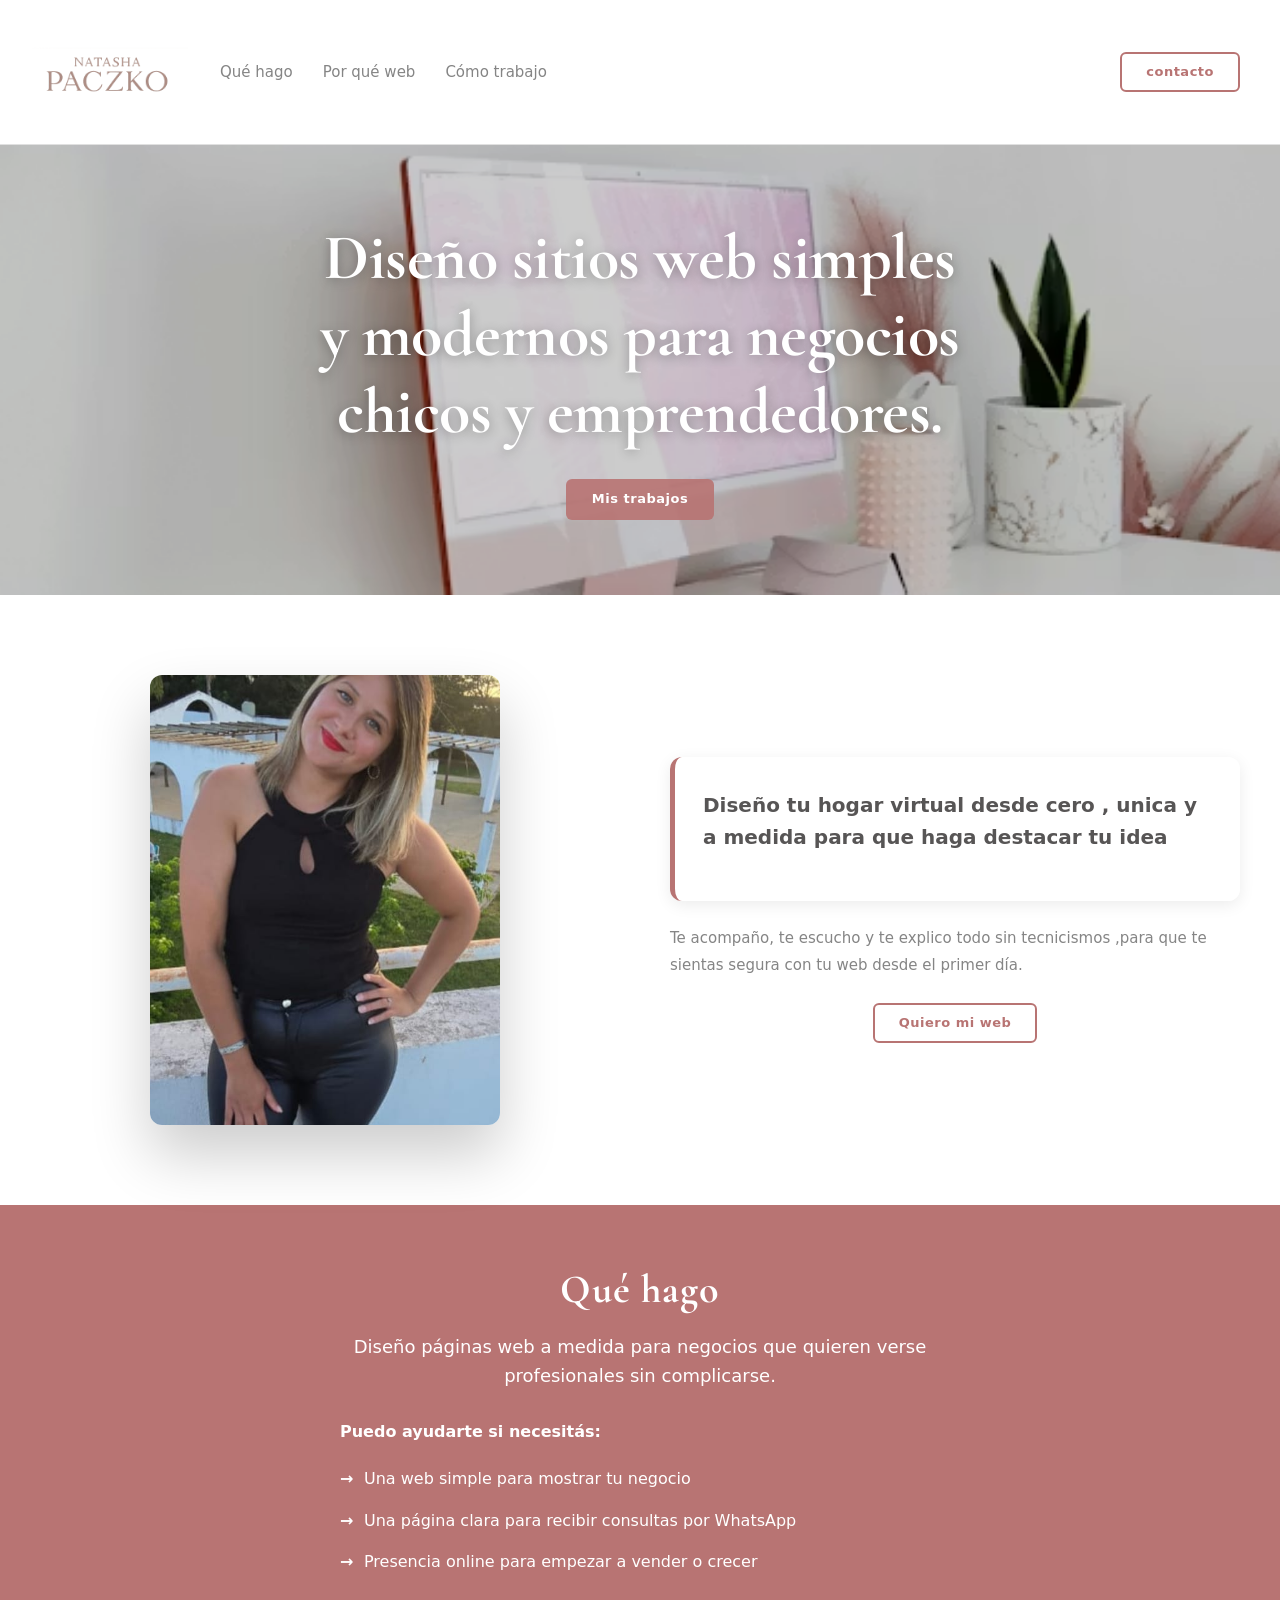
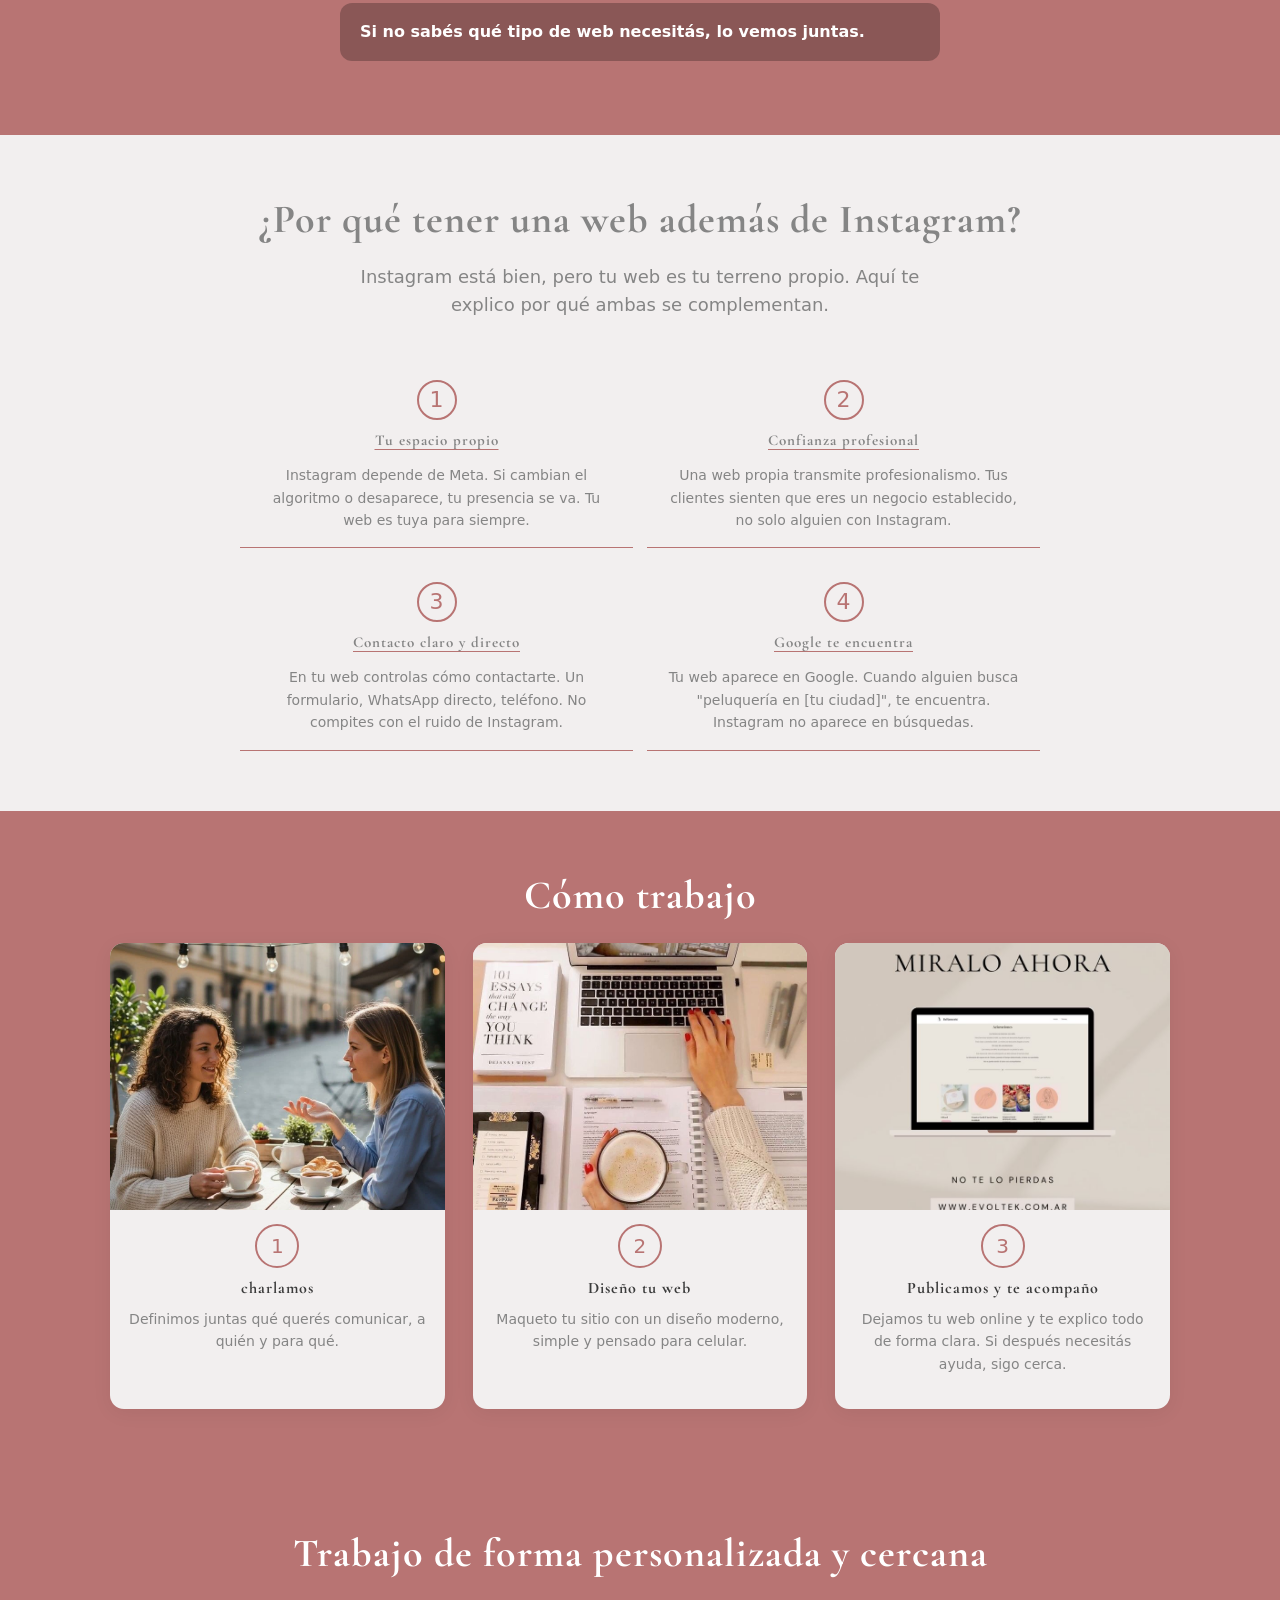
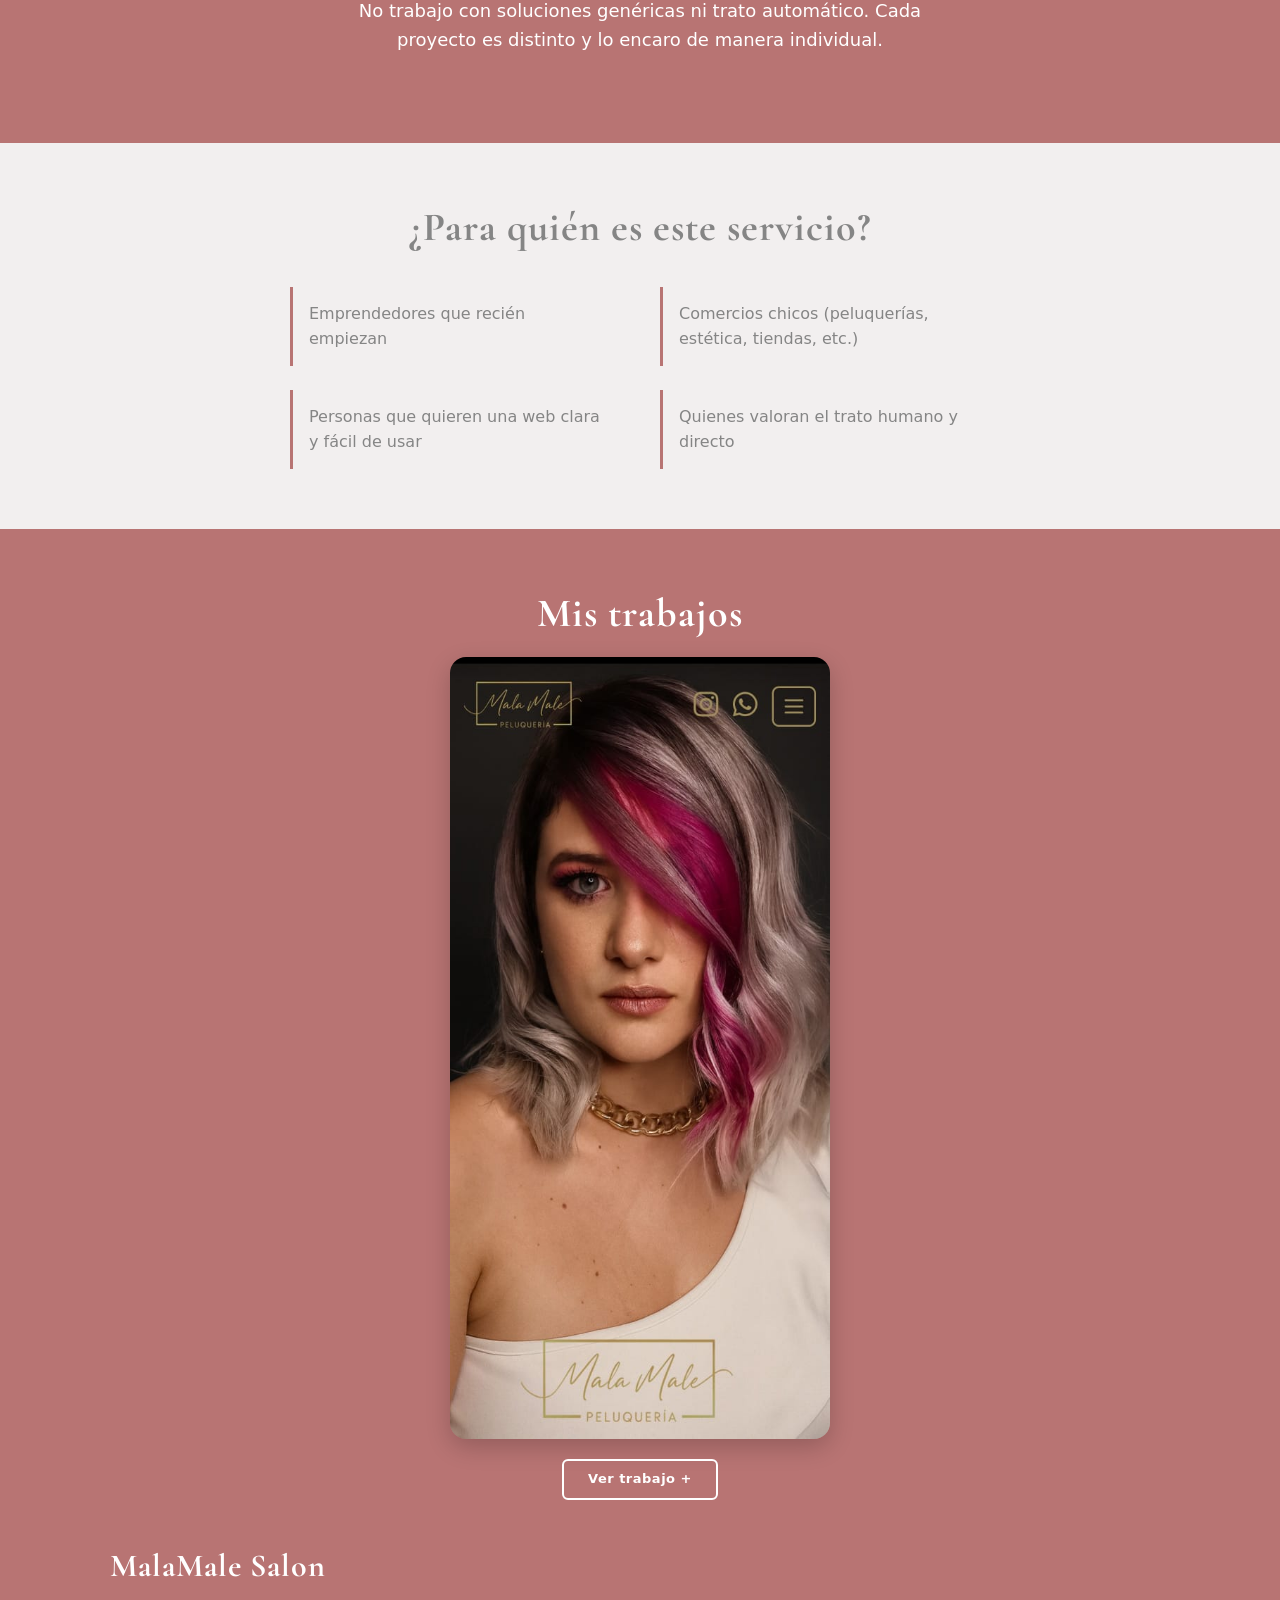
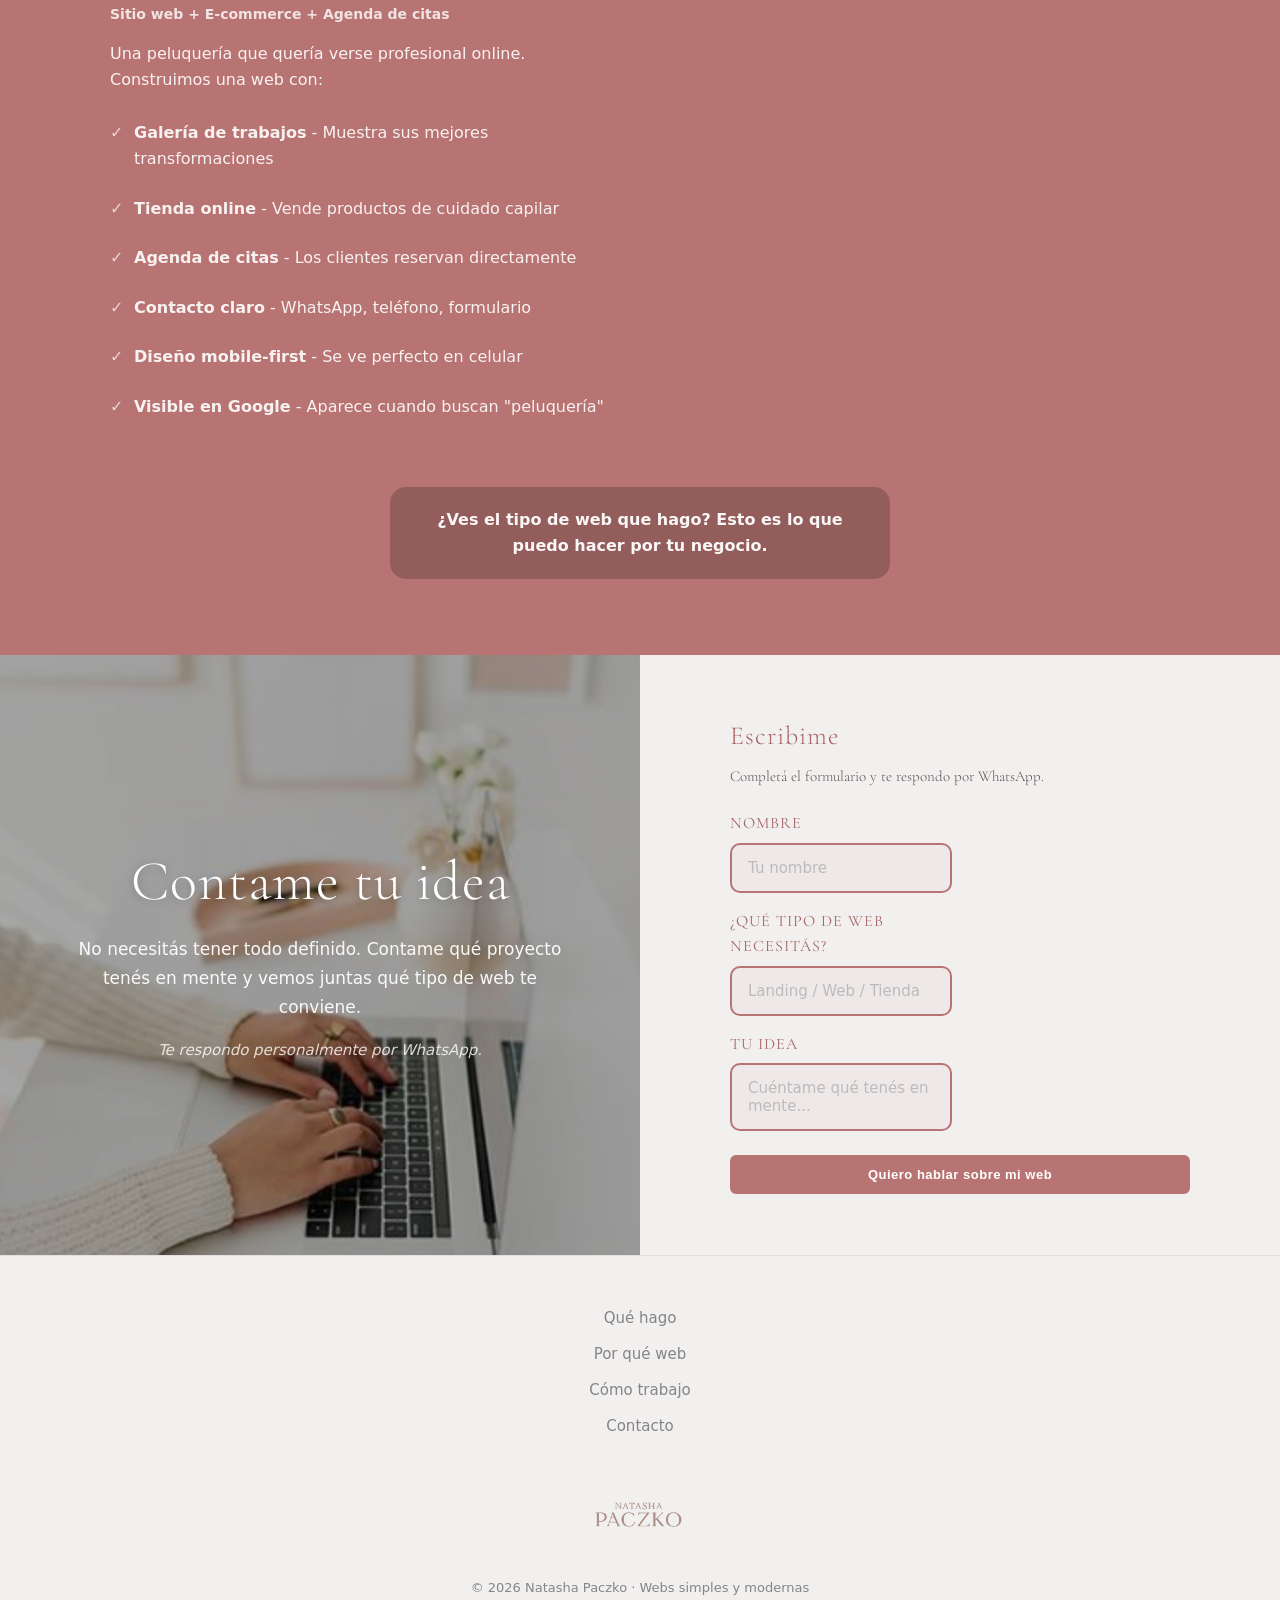
<file: index.html>
<!doctype html>
<html lang="es">
<head>
  <meta charset="utf-8" />
  <meta name="viewport" content="width=device-width,initial-scale=1" />
  <title>Diseño de Webs Simples y Modernas | Natasha Paczko</title>
  <link rel="preconnect" href="https://fonts.googleapis.com">
  <link rel="preconnect" href="https://fonts.gstatic.com" crossorigin>
  <link href="https://fonts.googleapis.com/css2?family=Cormorant+Garamond:ital,wght@0,300;0,400;0,700;1,300;1,400&display=swap" rel="stylesheet">
  <link rel="stylesheet" href="./css/style.css" />
</head>

<body>

<!-- HEADER -->
<header class="nav">
  <a class="brand" href="#">
    <img class="brandLogo" src="./img/logo-natasha.png" alt="Natasha Paczko">
  </a>

  <nav class="menuDesktop" aria-label="Navegación principal">
    <a href="#que-hago">Qué hago</a>
    <a href="#por-que-web">Por qué web</a>
    <a href="#como-trabajo">Cómo trabajo</a>
    
  </nav>

  <a class="btn cta desktopOnly" href="https://wa.me/5493786417162?text=Hola%2C%20quiero%20consultar%20por%20una%20web" target="_blank" rel="noopener">contacto</a>

  <button class="menuBtn" id="menuBtn" type="button" aria-label="Abrir menú" aria-expanded="false">☰</button>

  <nav class="menuMobile" id="menuMobile" aria-label="Menú móvil">
    <a href="#que-hago">Qué hago</a>
    <a href="#por-que-web">Por qué web</a>
    <a href="#como-trabajo">Cómo trabajo</a>
    <a href="#contacto">Contacto</a>
  </nav>
</header>

<main>

<!-- 1️⃣ HERO -->
<section class="hero" id="hero">
  <!-- BANNER PRINCIPAL CON IMAGEN DE FONDO -->
  <div class="heroBanner" style="background-image: url('./img/escritorio-rosa.avif');">
    <div class="heroBannerContent">
      <h1 class="heroBannerTitle">Diseño sitios web simples y modernos para negocios chicos y emprendedores.</h1>
      <a class="btn btnBanner" href="#mis-trabajos">Mis trabajos</a>
    </div>
  </div>

  <!-- CONTENIDO DEBAJO CON FOTO Y CONTENIDO -->
  <div class="heroContent">
    <div class="heroWrapper">
      <!-- COLUMNA IZQUIERDA: FOTO -->
      <div class="heroPhotoColumn">
        <img src="./img/foto-nati.jpg" alt="Natasha Paczko" class="heroPhoto">
      </div>
      
      <!-- COLUMNA DERECHA: CITA + BOTÓN -->
      <div class="heroQuoteColumn">
        <blockquote class="heroQuote">
          <p>Diseño tu hogar virtual desde cero , unica y a medida para que haga destacar tu idea </p>
          <footer class="quoteAuthor"></footer>
        </blockquote>
        <p class="heroDescription">
          Te acompaño, te escucho y te explico todo sin tecnicismos ,para que te sientas segura con tu web desde el primer día.
        </p>
        <div class="heroActions">
          <a class="btn" href="https://wa.me/5493786417162?text=Hola%2C%20quiero%20consultar%20por%20una%20web" target="_blank" rel="noopener">
             Quiero mi web
          </a>
        </div>
      </div>
    </div>
  </div>
</section>

<!-- 2️⃣ QUÉ HAGO -->
<section class="sectionRosa" id="que-hago">
  <div class="container">
    <h2>Qué hago</h2>
    
    <p class="sectionLead">Diseño páginas web a medida para negocios que quieren verse profesionales sin complicarse.</p>
    
    <div class="textBlock">
      <p><strong>Puedo ayudarte si necesitás:</strong></p>
      <ul class="bulletList">
        <li>Una web simple para mostrar tu negocio</li>
        <li>Una página clara para recibir consultas por WhatsApp</li>
        <li>Presencia online para empezar a vender o crecer</li>
      </ul>
      <p class="highlight"> Si no sabés qué tipo de web necesitás, lo vemos juntas.</p>
    </div>
  </div>
</section>

<!-- 3️⃣ POR QUÉ TENER UNA WEB ADEMÁS DE INSTAGRAM -->
<section class="sectionWhite" id="por-que-web">
  <div class="container">
    <h2>¿Por qué tener una web además de Instagram?</h2>
    
    <p class="sectionLead">Instagram está bien, pero tu web es tu terreno propio. Aquí te explico por qué ambas se complementan.</p>
    
    <div class="reasonsGrid">
      <div class="reasonCard">
        <span class="reasonNumber">1</span>
        <h3>Tu espacio propio</h3>
        <p>Instagram depende de Meta. Si cambian el algoritmo o desaparece, tu presencia se va. Tu web es tuya para siempre.</p>
      </div>
      
      <div class="reasonCard">
        <span class="reasonNumber">2</span>
        <h3>Confianza profesional</h3>
        <p>Una web propia transmite profesionalismo. Tus clientes sienten que eres un negocio establecido, no solo alguien con Instagram.</p>
      </div>
      
      <div class="reasonCard">
        <span class="reasonNumber">3</span>
        <h3>Contacto claro y directo</h3>
        <p>En tu web controlas cómo contactarte. Un formulario, WhatsApp directo, teléfono. No compites con el ruido de Instagram.</p>
      </div>
      
      <div class="reasonCard">
        <span class="reasonNumber">4</span>
        <h3>Google te encuentra</h3>
        <p>Tu web aparece en Google. Cuando alguien busca "peluquería en [tu ciudad]", te encuentra. Instagram no aparece en búsquedas.</p>
      </div>
    </div>

  </div>
</section>

<!-- 4️⃣ CÓMO TRABAJO -->
<section class="sectionRosa" id="como-trabajo">
  <div class="container">
    <h2>Cómo trabajo</h2>
    
    <div class="processGrid">
      <!-- CARD 1: BANNER -->
      <div class="processCard">
        <div class="processCardImg">
          <img src="./img/charlamos1.jpg" alt="Diseño tu web">
        </div>
        <span class="processNumber">1</span>
        <h3 class="processCardTitle">charlamos</h3>
        <p class="processCardText">Definimos juntas qué querés comunicar, a quién y para qué.</p>
      </div>
      
      <!-- CARD 2 -->
      <div class="processCard">
        <div class="processCardImg">
          <img src="./img/diseño-web.jpg" alt="Diseño tu web">
        </div>
        <span class="processNumber">2</span>
        <h3 class="processCardTitle">Diseño tu web</h3>
        <p class="processCardText">Maqueto tu sitio con un diseño moderno, simple y pensado para celular.</p>
      </div>
      
      <!-- CARD 3 -->
      <div class="processCard">
        <div class="processCardImg">
          <img class="imgCenter" src="./img/sitio-web.jpg" alt="Publicamos y te acompaño">
        </div>
        <span class="processNumber">3</span>
        <h3 class="processCardTitle">Publicamos y te acompaño</h3>
        <p class="processCardText">Dejamos tu web online y te explico todo de forma clara. Si después necesitás ayuda, sigo cerca.</p>
      </div>
    </div>
  </div>
</section>

<!-- 5️⃣ DIFERENCIAL -->
<section class="sectionRosa" id="diferencial">
  <div class="container">
    <h2>Trabajo de forma personalizada y cercana</h2>
    
    <p class="sectionLead">No trabajo con soluciones genéricas ni trato automático. Cada proyecto es distinto y lo encaro de manera individual.</p>
    
  </div>
</section>

<!-- 6️⃣ PARA QUIÉN ES -->
<section class="sectionWhite" id="para-quien">
  <div class="container">
    <h2>¿Para quién es este servicio?</h2>
    
    <div class="audienceList">
      <div class="audienceItem">Emprendedores que recién empiezan</div>
      <div class="audienceItem">Comercios chicos (peluquerías, estética, tiendas, etc.)</div>
      <div class="audienceItem">Personas que quieren una web clara y fácil de usar</div>
      <div class="audienceItem">Quienes valoran el trato humano y directo</div>
    </div>
  </div>
</section>

<!-- 7️⃣ MI TRABAJO DESTACADO -->
<section class="sectionRosa" id="mis-trabajos">
  <div class="container">
    <h2>Mis trabajos </h2>

     <div class="projectImage">
        <img src="./img/img1.jpg" alt="Proyecto - Web profesional" loading="lazy" />
        <a class="btn" href="https://proyecto-mala-male.vercel.app" target="_blank" rel="noopener noreferrer">
          Ver trabajo +
        </a>
      </div>
    
    
    <div class="projectHighlight">
      <div class="projectInfo">
        <h3>MalaMale Salon</h3>
        <p class="projectType">Sitio web + E-commerce + Agenda de citas</p>
        
        <p class="projectDescription">Una peluquería que quería verse profesional online. Construimos una web con:</p>
        
        <ul class="projectFeatures">
          <li><strong>Galería de trabajos</strong> - Muestra sus mejores transformaciones</li>
          <li><strong>Tienda online</strong> - Vende productos de cuidado capilar</li>
          <li><strong>Agenda de citas</strong> - Los clientes reservan directamente</li>
          <li><strong>Contacto claro</strong> - WhatsApp, teléfono, formulario</li>
          <li><strong>Diseño mobile-first</strong> - Se ve perfecto en celular</li>
          <li><strong>Visible en Google</strong> - Aparece cuando buscan "peluquería"</li>
        </ul>
      </div>
      
     
    </div>
    
    <p class="projectCta">¿Ves el tipo de web que hago? Esto es lo que puedo hacer por tu negocio.</p>
  </div>
</section>

<!-- 8️⃣ CONTACTO -->
<section class="contactSection" id="contacto">
  <!-- BANNER CONTACTO -->
  <div class="contactBanner" style="background-image: url('./img/foto-banner-formu.png');">
    <div class="contactBannerContent">
      <h2 class="contactBannerTitle">Contame tu idea</h2>
      <p class="contactBannerText">No necesitás tener todo definido. Contame qué proyecto tenés en mente y vemos juntas qué tipo de web te conviene.</p>
      <p class="contactBannerNote">Te respondo personalmente por WhatsApp.</p>
    </div>
  </div>

  <!-- FORMULARIO -->
  <div class="contactBody">
    <div class="container">
      <h3 style="margin: 0 0 8px; font-size: 26px; color: var(--rosa-dark);">Escribime</h3>
      <p style="margin: 0 0 24px; color: var(--texto-secundario-fuerte); font-size: 15px; line-height: 1.5; font-family: 'Cormorant Garamond', serif; font-weight: 300;">Completá el formulario y te respondo por WhatsApp.</p>
      <form id="contactForm" novalidate>
        <div class="row">
          <div class="field">
            <label for="nombre">Nombre</label>
            <input id="nombre" type="text" placeholder="Tu nombre" autocomplete="name" />
          </div>
        </div>

        <div class="row">
          <div class="field">
            <label for="tipo">¿Qué tipo de web necesitás?</label>
            <input id="tipo" type="text" placeholder="Landing / Web / Tienda" />
          </div>
        </div>

        <div class="row">
          <div class="field">
            <label for="mensaje">Tu idea</label>
            <textarea id="mensaje" placeholder="Cuéntame qué tenés en mente..."></textarea>
          </div>
        </div>

        <button class="btn btnSubmit" id="btnEnviar" type="button">
          Quiero hablar sobre mi web
        </button>

      </form>
    </div>
  </div>
</section>

</main>

<!-- FOOTER -->
<footer class="siteFooter">
  <nav class="footerNav" aria-label="Footer navegación">
    <a href="#que-hago">Qué hago</a>
    <a href="#por-que-web">Por qué web</a>
    <a href="#como-trabajo">Cómo trabajo</a>
    <a href="#contacto">Contacto</a>
  </nav>

  <div class="footerBrand">
    <img class="footerLogo" src="./img/logo-natasha.png" alt="Natasha Paczko" />
  </div>

  <p class="footerCopy">
    © <span id="y"></span> Natasha Paczko · Webs simples y modernas
  </p>
</footer>

<script src="./js/index.js" defer></script>
</body>
</html>
</file>
<file: css/style.css>
:root {
  --rosa: #B87473;
  --rosa-dark: #A66766;
  --blanco: #FFFFFF;
  --fondo-claro: #F2EFEF;
  --texto-secundario: #858585;
  --texto-secundario-fuerte: #575555;
  --texto-principal: #FFFFFF;
  --gris-border: #E0E0E0;
  --gris-claro: #F2EFEF;
  --max: 1100px;
  --radius: 16px;
  --gris-oscuro: #555555;
  --texto-oscuro: #3a3a3a;
}

* {
  box-sizing: border-box;
}

html {
  scroll-behavior: smooth;
}

h1, h2, h3 {
  font-family: 'Cormorant Garamond', Georgia, 'Times New Roman', serif;
  font-weight: 300;
  letter-spacing: 1px;
}

body {
  margin: 0;
  font-family: system-ui, -apple-system, 'Segoe UI', Roboto, Ubuntu, Cantarell, 'Helvetica Neue', Arial, sans-serif;
  background: var(--fondo-claro);
  color: var(--texto-secundario);
  line-height: 1.6;
}


a {
  color: inherit;
  text-decoration: none;
}

.container {
  max-width: var(--max);
  margin: 0 auto;
  padding: 0 20px;
}

/* ====== HEADER ====== */
.nav {
  display: grid;
  grid-template-columns: auto 1fr auto auto;
  align-items: center;
  gap: 20px;
  padding: 12px 20px;
  background: var(--blanco);
  border-bottom: 1px solid var(--gris-border);
  position: sticky;
  top: 0;
  z-index: 100;
}

.brand {
  display: flex;
  align-items: center;
  justify-content: center;
  width: auto;
  height: 120px;
  background: transparent;
  border-radius: 8px;
  padding: 8px 12px;
  transition: all 0.3s ease;
  flex-shrink: 0;
}

.brand:hover {
  background: var(--rosa-dark);
  transform: scale(1.05);
}

.brandLogo {
  height: 100%;
  width: auto;
  max-width: 300px;
  display: block;
  object-fit: contain;
}
.menuDesktop {
  display: flex;
  align-items: center;
  gap: 30px;
}

.menuDesktop a {
  color: var(--texto-secundario);
  font-weight: 500;
  font-size: 15px;
  transition: color 0.2s ease;
}

.menuDesktop a:hover {
  color: var(--rosa);
}

.btn {
  display: inline-flex;
  align-items: center;
  justify-content: center;
  padding: 8px 24px;
  border-radius: 6px;
  border: 2px solid var(--rosa);
  background: transparent;
  color: var(--rosa);
  cursor: pointer;
  font-weight: 700;
  font-size: 13px;
  letter-spacing: 0.5px;
  transition: all 0.2s ease;
  white-space: nowrap;
}

.btn:hover {
  background: var(--rosa);
  color: var(--blanco);
  transform: translateY(-2px);
}

/* Botones dentro de secciones rosas (para que se vean sobre fondo rosa) */
.sectionRosa .btn {
  border-color: var(--blanco);
  color: var(--blanco);
}

.sectionRosa .btn:hover {
  background: var(--blanco);
  color: var(--rosa);
  transform: translateY(-2px);
}

.sectionRosa .projectInfo .btn {
  margin-top: 16px;
}

.btn.secondary {
  border: 2px solid var(--rosa);
  background: transparent;
  color: var(--rosa);
}

.btn.secondary:hover {
  background: var(--rosa);
  color: var(--blanco);
}

.btnSubmit {
  width: 100%;
  padding: 8px 24px;
  margin-top: 8px;
  border-radius: 6px;
  border: 2px solid var(--rosa);
  background: transparent;
  color: var(--rosa);
  cursor: pointer;
  font-weight: 700;
  font-size: 13px;
  letter-spacing: 0.5px;
  transition: all 0.2s ease;
}

.btnSubmit:hover {
  background: var(--rosa);
  color: var(--blanco);
}

.devicesCta {
  display: inline-flex;
  margin-top: 18px;
  padding: 12px 24px;
  border-radius: 8px;
  border: 2px solid var(--rosa);
  background: transparent;
  color: var(--rosa);
  font-weight: 600;
  cursor: pointer;
  transition: all 0.2s ease;
}

.devicesCta:hover {
  background: var(--rosa);
  color: var(--blanco);
  transform: translateY(-2px);
}
.desktopOnly {
  display: inline-flex;
}

.mobileOnly {
  display: none;
}

.menuBtn {
  display: none;
  width: 44px;
  height: 44px;
  border: 1px solid var(--gris-border);
  background: var(--gris-claro);
  border-radius: var(--radius);
  font-size: 20px;
  cursor: pointer;
  align-items: center;
  justify-content: center;
  color: var(--texto-oscuro);
}

.menuMobile {
  display: none;
  position: absolute;
  top: 64px;
  right: 14px;
  width: min(280px, calc(100vw - 28px));
  background: var(--blanco);
  border: 1px solid var(--gris-border);
  border-radius: var(--radius);
  padding: 14px;
  box-shadow: 0 4px 16px rgba(0, 0, 0, 0.1);
  z-index: 50;
}

.menuMobile.open {
  display: flex;
  flex-direction: column;
  gap: 8px;
}

.menuMobile a {
  display: block;
  padding: 12px 14px;
  color: var(--texto-oscuro);
  border-radius: 12px;
  transition: background 0.2s ease;
}

.menuMobile a:hover {
  background: var(--gris-claro);
}

.menuCta {
  margin-top: 8px;
  width: 100%;
}

@media (max-width: 899px) {
  .nav {
    grid-template-columns: 1fr auto;
    gap: 12px;
    padding: 12px 16px;
  }

  .brand {
    width: auto;
    height: 85px;
    padding: 6px 10px;
  }

  .brandLogo {
    height: 100%;
    width: auto;
    max-width: 220px;
  }

  .menuDesktop {
    display: none !important;
  }

  .desktopOnly {
    display: none !important;
  }

  .menuBtn {
    display: inline-flex;
  }

  .mobileOnly {
    display: inline-flex;
  }
}
/* ====== HERO ====== */
/* ====== HERO ====== */
.hero {
  padding: 0;
  background: white;
}

/* BANNER PRINCIPAL CON IMAGEN */
.heroBanner {
  width: 100%;
  min-height: 450px;
  background-size: cover;
  background-position: center;
  background-repeat: no-repeat;
  display: flex;
  align-items: center;
  justify-content: center;
  position: relative;
  padding: 60px 20px;
}

.heroBanner::before {
  content: '';
  position: absolute;
  top: 0;
  left: 0;
  right: 0;
  bottom: 0;
  background: rgba(0, 0, 0, 0.2);
}

.heroBannerContent {
  position: relative;
  z-index: 2;
  text-align: center;
  color: white;
  max-width: 700px;
  padding: 0 24px;
}

.heroBannerTitle {
  margin: 0 0 28px;
  font-size: clamp(36px, 6vw, 64px);
  font-weight: 800;
  line-height: 1.2;
  color: white;
  text-shadow: 0 2px 12px rgba(0, 0, 0, 0.3);
  letter-spacing: -0.5px;
}

.btnBanner {
  background: rgba(184, 116, 115, 0.9) !important;
  color: white !important;
  border-color: transparent !important;
  padding: 8px 24px !important;
  font-weight: 700 !important;
  font-size: 13px !important;
  letter-spacing: 0.5px !important;
  border-radius: 6px !important;
}

.btnBanner:hover {
  background: var(--rosa) !important;
  transform: translateY(-2px);
}

/* CONTENIDO DEBAJO DEL BANNER */
.heroContent {
  padding: 80px 20px;
  background: white;
}

.heroWrapper {
  max-width: 1200px;
  margin: 0 auto;
  display: grid;
  grid-template-columns: 1fr 1fr;
  gap: 60px;
  align-items: center;
}

/* COLUMNA IZQUIERDA: FOTO + DESCRIPCIÓN */
.heroPhotoColumn {
  display: flex;
  justify-content: center;
}

/* COLUMNA DERECHA: CITA + BOTÓN */
.heroQuoteColumn {
  display: flex;
  flex-direction: column;
  gap: 24px;
  justify-content: center;
}

.heroPhoto {
  width: 100%;
  max-width: 350px;
  height: 450px;
  object-fit: cover;
  border-radius: 12px;
  box-shadow: 0 30px 60px rgba(0, 0, 0, 0.2);
  display: block;
}

/* COLUMNA DERECHA: CONTENIDO */
.heroContentColumn {
  display: flex;
  flex-direction: column;
  gap: 28px;
}

.heroQuote {
  margin: 0;
  padding: 0;
  border: none;
  background: rgba(255, 255, 255, 0.95);
  padding: 32px 28px;
  border-radius: 12px;
  border-left: 5px solid var(--rosa);
  box-shadow: 0 4px 16px rgba(0, 0, 0, 0.08);
  min-height: 120px;
  display: flex;
  flex-direction: column;
  justify-content: center;
}

.heroQuote p {
  font-size: 20px;
  font-weight: 600;
  color: var(--texto-secundario-fuerte);
  line-height: 1.6;
  margin: 0 0 16px 0;
}

.quoteAuthor {
  font-size: 14px;
  color: var(--texto-secundario);
  font-style: italic;
  font-weight: 500;
  display: block;
}

.heroDescription {
  font-size: 15px;
  color: var(--texto-secundario);
  line-height: 1.8;
  margin: 0;
  text-align: left;
}

.heroActions {
  display: flex;
  flex-direction: column;
  align-items: center;
  gap: 12px;
}

.heroActions .btn {
  padding: 8px 24px;
  font-size: 13px;
  border-radius: 6px;
  width: fit-content;
}

/* RESPONSIVE TABLET Y MOBILE */
@media (max-width: 899px) {
  .heroBanner {
    height: 300px;
  }

  .heroBannerTitle {
    font-size: 36px;
  }

  .heroContent {
    padding: 40px 20px;
  }

  .heroWrapper {
    grid-template-columns: 1fr;
    gap: 40px;
  }

  .heroPhoto {
    max-width: 280px;
    height: 360px;
  }

  .heroQuote p {
    font-size: 18px;
  }

  .heroDescription {
    font-size: 14px;
  }
}

@media (max-width: 600px) {
  .heroBanner {
    height: 200px;
  }

  .heroBannerTitle {
    font-size: 30px;
  }

  .heroContent {
    padding: 30px 16px;
  }

  .heroWrapper {
    grid-template-columns: 45% 1fr;
    gap: 16px;
    align-items: flex-start;
    margin-bottom: 24px;
  }

  .heroPhotoColumn {
    display: flex;
    justify-content: flex-start;
  }

  .heroPhoto {
    width: 100%;
    height: 240px;
    object-fit: cover;
    border-radius: 12px;
    box-shadow: 0 10px 30px rgba(0, 0, 0, 0.15);
  }

  .heroQuote {
    padding: 18px 16px;
    border-radius: 8px;
    border-left: 5px solid var(--rosa);
    background: rgba(255, 255, 255, 0.95);
    margin: 0;
    min-height: 100px;
    display: flex;
    flex-direction: column;
    justify-content: center;
  }

  .heroQuote p {
    font-size: 14px;
    margin: 0 0 10px 0;
    line-height: 1.5;
    color: var(--texto-secundario-fuerte);
  }

  .quoteAuthor {
    font-size: 12px;
    color: var(--texto-secundario);
  }

  .heroDescription {
    font-size: 13px;
    line-height: 1.7;
    margin: 0 0 20px 0;
    color: var(--texto-secundario);
  }

  .heroActions {
    gap: 12px;
  }

  .heroActions .btn {
    width: 100%;
    padding: 8px 20px;
    font-size: 13px;
    border-radius: 6px;
    text-align: center;
  }
}

/* ====== SECTION STYLES ====== */
.sectionRosa {
  background: var(--rosa);
  color: var(--texto-principal);
  padding: 60px 20px;
  margin-top: 0;
}

.sectionWhite {
  background: var(--fondo-claro);
  color: var(--texto-secundario);
  padding: 60px 20px;
  margin-top: 0;
}

.sectionRosa h2, .sectionWhite h2 {
  text-align: center;
}

.sectionRosa h2 {
  margin: 0 0 20px;
  font-size: clamp(28px, 4vw, 40px);
  font-weight: 800;
  line-height: 1.2;
}

.sectionWhite h2 {
  margin: 0 0 20px;
  font-size: clamp(28px, 4vw, 40px);
  font-weight: 800;
  line-height: 1.2;
  color: var(--texto-secundario);
}

.sectionLead {
  font-size: 18px;
  margin: 0 auto 28px;
  line-height: 1.6;
  max-width: 600px;
  text-align: center;
}

.sectionText {
  font-size: 16px;
  line-height: 1.7;
  margin: 0 auto;
  opacity: 0.95;
  text-align: center;
  max-width: 700px;
}

.textBlock {
  text-align: left;
  max-width: 600px;
  margin: 24px auto 0;
}

.textBlock p {
  margin: 0 0 14px;
  font-size: 16px;
  line-height: 1.6;
}

.textBlock strong {
  font-weight: 700;
}

.bulletList {
  list-style: none;
  padding: 0;
  margin: 14px 0 20px;
}

.bulletList li {
  padding: 8px 0 8px 24px;
  position: relative;
  font-size: 16px;
  line-height: 1.6;
}

.bulletList li::before {
  content: "→";
  position: absolute;
  left: 0;
  font-weight: bold;
}

.highlight {
  padding: 16px 20px;
  background: rgba(0, 0, 0, 0.25);
  border-radius: 12px;
  margin-top: 16px;
  font-size: 15px;
  line-height: 1.6;
  font-weight: 600;
  color: var(--texto-principal);
}

/* ====== PROCESS GRID (CARDS) ====== */
.processGrid {
  display: grid;
  grid-template-columns: 1fr;
  gap: 12px;
  margin-top: 24px;
  max-width: 320px;
  margin-left: auto;
  margin-right: auto;
}

.processCard {
  background-color: var(--fondo-claro);
  border-radius: 10px;
  overflow: hidden;
  text-align: center;
  padding-bottom: 12px;
  box-shadow: 0 4px 20px rgba(0, 0, 0, 0.06);
  transition: transform 0.3s ease;
}

.processCard:hover {
  transform: translateY(-4px);
}

/* IMAGEN CON NÚMERO */
.processCardImg {
  position: relative;
  width: 100%;
  aspect-ratio: 16 / 9;
  overflow: hidden;
}

.processCardImg img {
  width: 100%;
  height: 100%;
  object-fit: cover;
  object-position: center center;
  display: block;
}

.processCardImg img.imgCenter {
  object-position: center 55%;
}

.processNumber {
  width: 36px;
  height: 36px;
  background: transparent;
  color: var(--rosa);
  border: 2px solid var(--rosa);
  border-radius: 50%;
  display: flex;
  align-items: center;
  justify-content: center;
  font-size: 16px;
  font-weight: 300;
  margin: 10px auto 0;
}

/* TÍTULO DE CARD */
.processCardTitle {
  margin: 6px 10px 4px;
  font-size: 15px;
  font-weight: 700;
  color: var(--texto-oscuro);
}

/* TEXTO DE CARD (visible siempre) */
.processCardText {
  margin: 0 12px 12px;
  font-size: 13px;
  color: var(--texto-secundario);
  line-height: 1.5;
}

@media (min-width: 768px) {
  .processGrid {
    grid-template-columns: repeat(3, 1fr);
    gap: 28px;
    max-width: 1100px;
  }
  
  .processCard {
    border-radius: 14px;
    padding-bottom: 18px;
  }
  
  .processCardImg {
    aspect-ratio: 5 / 4;
  }
  
  .processNumber {
    width: 44px;
    height: 44px;
    font-size: 20px;
    margin: 14px auto 0;
  }
  
  .processCardTitle {
    margin: 8px 12px 6px;
    font-size: 16px;
  }
  
  .processCardText {
    margin: 0 16px 16px;
    font-size: 14px;
    line-height: 1.6;
  }
}

/* CARD 1 BANNER STYLE */
.processCardBanner {
  background-size: cover;
  background-position: center;
  background-repeat: no-repeat;
  position: relative;
  min-height: 280px;
  padding-bottom: 0;
  border-radius: 14px;
  overflow: hidden;
}

.processCardBanner::before {
  content: '';
  position: absolute;
  top: 0;
  left: 0;
  right: 0;
  bottom: 0;
  background: rgba(0, 0, 0, 0.35);
  border-radius: 14px;
}

.processCardBannerContent {
  position: relative;
  z-index: 2;
  display: flex;
  flex-direction: column;
  align-items: center;
  justify-content: center;
  padding: 30px 20px;
  min-height: 280px;
  text-align: center;
}

.processBannerNum {
  position: static !important;
  transform: none !important;
  background: rgba(255, 255, 255, 0.9) !important;
  color: var(--rosa) !important;
  margin-bottom: 8px;
}

.processBannerTitle {
  color: white !important;
  font-size: 20px !important;
  text-shadow: 0 1px 6px rgba(0, 0, 0, 0.3);
}

.processBannerBtn {
  border-color: white !important;
  color: white !important;
}

.processBannerBtn:hover {
  background: white !important;
  color: var(--rosa) !important;
}

.processCardBanner .processCardDetail p {
  color: rgba(255, 255, 255, 0.9);
}

/* ====== AUDIENCE LIST ====== */
.audienceList {
  display: grid;
  grid-template-columns: 1fr;
  gap: 16px;
  margin-top: 36px;
  max-width: 600px;
  margin-left: auto;
  margin-right: auto;
}

.audienceItem {
  padding: 14px 16px;
  background: transparent;
  border: none;
  border-left: 3px solid var(--rosa);
  border-radius: 0;
  font-size: 16px;
  font-weight: 500;
  color: var(--texto-secundario);
  transition: color 0.2s ease;
}

.audienceItem:hover {
  color: var(--rosa-dark);
}

@media (min-width: 600px) {
  .audienceList {
    grid-template-columns: repeat(2, 1fr);
    max-width: 700px;
    gap: 24px 40px;
  }
}

/* ====== EXAMPLES GRID ====== */
.examplesGrid {
  display: grid;
  grid-template-columns: 1fr;
  gap: 20px;
  margin-top: 36px;
}

.exampleCard {
  text-align: left;
}

.exampleImage {
  width: 100%;
  height: 220px;
  border-radius: var(--radius);
  margin-bottom: 14px;
}

.exampleCard h3 {
  margin: 0 0 6px;
  font-size: 18px;
  font-weight: 700;
  color: var(--blanco);
}

.exampleCard p {
  margin: 0;
  font-size: 14px;
  color: rgba(255, 255, 255, 0.85);
}

@media (min-width: 768px) {
  .examplesGrid {
    grid-template-columns: repeat(3, 1fr);
  }
}

/* ====== SECTION: POR QUÉ WEB ====== */
.reasonsGrid {
  display: grid;
  grid-template-columns: 1fr;
  gap: 14px;
  margin-top: 40px;
  max-width: 800px;
  margin-left: auto;
  margin-right: auto;
}

.reasonCard {
  display: flex;
  flex-direction: column;
  align-items: center;
  gap: 8px;
  padding: 20px 20px 16px;
  background: transparent;
  border: none;
  border-bottom: 1px solid var(--rosa);
  border-radius: 0;
  text-align: center;
  transition: all 0.3s ease;
}

.reasonCard:hover {
  transform: translateY(-2px);
}

.reasonNumber {
  display: flex;
  align-items: center;
  justify-content: center;
  width: 40px;
  height: 40px;
  border: 2px solid var(--rosa);
  border-radius: 50%;
  background: transparent;
  font-size: 22px;
  font-weight: 300;
  color: var(--rosa);
  line-height: 1;
}

.reasonCard h3 {
  margin: 0;
  font-size: 15px;
  font-weight: 700;
  color: var(--texto-secundario);
  text-decoration: underline;
  text-decoration-color: var(--rosa);
  text-underline-offset: 4px;
  text-decoration-thickness: 1px;
}

.reasonCard p {
  margin: 4px 0 0;
  font-size: 14px;
  color: var(--texto-secundario);
  line-height: 1.6;
}

.reasonClose {
  margin-top: 40px;
  padding: 24px;
  background: rgba(184, 116, 115, 0.08);
  border-radius: var(--radius);
  text-align: center;
}

.reasonClose p {
  margin: 0;
  font-size: 16px;
  color: var(--texto-oscuro);
  line-height: 1.6;
}

@media (min-width: 768px) {
  .reasonsGrid {
    grid-template-columns: repeat(2, 1fr);
    gap: 14px;
  }
}

/* ====== SECTION: TRABAJO DESTACADO ====== */
.projectHighlight {
  display: grid;
  grid-template-columns: 1fr;
  gap: 24px;
  margin-top: 40px;
  align-items: center;
}

.projectInfo {
  text-align: left;
}

.projectInfo h3 {
  margin: 0 0 12px;
  font-size: 28px;
  font-weight: 800;
  color: var(--blanco);
}

.projectType {
  font-size: 14px;
  color: rgba(255, 255, 255, 0.8);
  margin: 0 0 16px;
  font-weight: 600;
}

.projectDescription {
  font-size: 16px;
  color: rgba(255, 255, 255, 0.9);
  line-height: 1.6;
  margin: 0 0 16px;
}

.projectFeatures {
  list-style: none;
  padding: 0;
  margin: 16px 0 24px;
}

.projectFeatures li {
  padding: 12px 0 12px 24px;
  position: relative;
  font-size: 16px;
  color: rgba(255, 255, 255, 0.9);
  line-height: 1.6;
}

.projectFeatures li::before {
  content: "✓";
  position: absolute;
  left: 0;
  font-weight: bold;
  color: rgba(255, 255, 255, 0.7);
}

.projectImage {
  display: flex;
  flex-direction: column;
  align-items: center;
  gap: 20px;
}

.projectImage img {
  width: 100%;
  max-width: 320px;
  height: auto;
  border-radius: var(--radius);
  box-shadow: 0 8px 24px rgba(0, 0, 0, 0.2);
}

.projectCta {
  margin-top: 32px;
  padding: 20px 24px;
  font-size: 16px;
  color: rgba(255, 255, 255, 0.95);
  text-align: center;
  line-height: 1.6;
  background: rgba(0, 0, 0, 0.2);
  border-radius: var(--radius);
  font-weight: 600;
  max-width: 500px;
  margin-left: auto;
  margin-right: auto;
}
@media (min-width: 768px) {
  .projectHighlight {
    grid-template-columns: 1fr 1fr;
    gap: 32px;
  }

  .projectInfo h3 {
    font-size: 32px;
  }

  .projectImage {
    align-items: center;
  }

  .projectImage img {
    max-width: 380px;
  }
}

/* ====== PROJECT MOCKUP DEVICES ====== */
.devicesMockup {
  display: flex;
  align-items: flex-end;
  justify-content: center;
  gap: 16px;
  margin-top: 20px;
}

.mockupDevice {
  flex-shrink: 0;
}

/* LAPTOP MOCKUP */
.mockupLaptop {
  width: 100%;
  max-width: 280px;
}

.laptopFrame {
  background: #000;
  border-radius: 12px;
  overflow: hidden;
  box-shadow: 0 12px 40px rgba(0, 0, 0, 0.3);
}

.laptopTop {
  background: #000;
  height: 24px;
  display: flex;
  align-items: center;
  justify-content: flex-start;
  padding: 0 8px;
  gap: 6px;
}

.chromeDot {
  width: 8px;
  height: 8px;
  border-radius: 50%;
  display: inline-block;
}

.chromeDot:nth-child(1) {
  background: #ff5f56;
}

.chromeDot:nth-child(2) {
  background: #ffbd2e;
}

.chromeDot:nth-child(3) {
  background: #27c93f;
}

.laptopFrame .screenContent {
  background: var(--gris-claro);
  height: 160px;
  overflow: hidden;
}

.laptopFrame .screenContent img {
  width: 100%;
  height: 100%;
  object-fit: cover;
  display: block;
}

/* PHONE MOCKUP */
.mockupPhone {
  width: 100%;
  max-width: 140px;
}

.phoneFrame {
  background: #000;
  border-radius: 28px;
  padding: 12px;
  box-shadow: 0 12px 40px rgba(0, 0, 0, 0.3);
  aspect-ratio: 9 / 16;
  display: flex;
  flex-direction: column;
  position: relative;
}

.phoneNotch {
  width: 100%;
  height: 20px;
  background: #000;
  border-radius: 0 0 16px 16px;
  position: absolute;
  top: 0;
  left: 0;
}

.phoneFrame .screenContent {
  background: var(--gris-claro);
  border-radius: 20px;
  overflow: hidden;
  flex: 1;
  margin-top: 4px;
}

.phoneFrame .screenContent img {
  width: 100%;
  height: 100%;
  object-fit: cover;
  display: block;
}

@media (min-width: 768px) {
  .devicesMockup {
    gap: 24px;
    justify-content: flex-start;
  }

  .mockupLaptop {
    max-width: 380px;
  }

  .laptopFrame .screenContent {
    height: 220px;
  }

  .mockupPhone {
    max-width: 160px;
  }

  .phoneFrame {
    padding: 14px;
  }
}

/* ====== CONTACT FORM ====== */
#contactForm {
  max-width: 100%;
  margin: 0;
}

.row {
  display: grid;
  grid-template-columns: 1fr;
  gap: 16px;
  margin-bottom: 16px;
}

@media (min-width: 600px) {
  .row {
    grid-template-columns: 1fr 1fr;
  }
}

.field {
  display: grid;
  gap: 6px;
}

label {
  font-family: 'Cormorant Garamond', serif;
  font-weight: 400;
  font-size: 16px;
  color: var(--rosa-dark);
  text-transform: uppercase;
  letter-spacing: 1px;
}

input,
textarea {
  width: 100%;
  padding: 14px 16px;
  border: 2px solid var(--rosa);
  border-radius: 10px;
  font-size: 15px;
  font-family: inherit;
  background: rgba(184, 116, 115, 0.06);
  color: var(--texto-oscuro);
  outline: none;
  transition: border-color 0.2s ease, background 0.2s ease, box-shadow 0.2s ease;
}

input:focus,
textarea:focus {
  border-color: var(--rosa-dark);
  background: rgba(184, 116, 115, 0.12);
  box-shadow: 0 0 0 4px rgba(184, 116, 115, 0.15);
}

input::placeholder,
textarea::placeholder {
  color: #bbb;
}

/* Error en inputs */
input.input-error,
textarea.input-error {
  border-color: #e74c3c;
  background: rgba(231, 76, 60, 0.06);
}

input.input-error:focus,
textarea.input-error:focus {
  border-color: #e74c3c;
  box-shadow: 0 0 0 4px rgba(231, 76, 60, 0.15);
}

textarea {
  min-height: 0;
  height: auto;
  resize: none;
  overflow: hidden;
}

.ctaNote {
  font-size: 15px;
  color: var(--rosa-dark);
  margin: 0 0 24px;
  padding: 14px 18px;
  background: rgba(184, 116, 115, 0.1);
  border-left: 4px solid var(--rosa);
  border-radius: 8px;
  font-weight: 600;
}

.btnSubmit {
  width: 100%;
  padding: 10px 24px;
  margin-top: 8px;
  font-size: 13px;
  font-weight: 700;
  letter-spacing: 0.5px;
  background: var(--rosa) !important;
  color: white !important;
  border: 2px solid var(--rosa) !important;
  border-radius: 6px !important;
}

.btnSubmit:hover {
  background: var(--rosa-dark) !important;
  border-color: var(--rosa-dark) !important;
}

.formNote {
  font-size: 12px;
  color: var(--texto-secundario);
  margin-top: 12px;
  text-align: center;
}

/* ====== CONTACT SECTION WITH BANNER ====== */
.contactSection {
  margin-top: 0;
}

/* DESKTOP: TWO COLUMNS */
@media (min-width: 768px) {
  .contactSection {
    display: grid;
    grid-template-columns: 1fr 1fr;
    min-height: 600px;
  }

  .contactBanner {
    min-height: 100%;
  }

  .contactBody {
    display: flex;
    align-items: center;
  }
}

.contactBanner {
  width: 100%;
  min-height: 350px;
  background-size: cover;
  background-position: center;
  background-repeat: no-repeat;
  display: flex;
  align-items: center;
  justify-content: center;
  position: relative;
  padding: 60px 30px;
}

.contactBanner::before {
  content: '';
  position: absolute;
  top: 0;
  left: 0;
  right: 0;
  bottom: 0;
  background: rgba(0, 0, 0, 0.35);
}

.contactBannerContent {
  position: relative;
  z-index: 2;
  text-align: center;
  max-width: 500px;
}

.contactBannerTitle {
  margin: 0 0 20px;
  font-size: clamp(36px, 5vw, 56px);
  font-weight: 300;
  line-height: 1.2;
  color: white;
  text-shadow: 0 2px 8px rgba(0, 0, 0, 0.2);
  letter-spacing: 1px;
}

.contactBannerText {
  margin: 0 0 16px;
  font-size: 17px;
  color: rgba(255, 255, 255, 0.95);
  line-height: 1.7;
}

.contactBannerNote {
  margin: 0;
  font-size: 15px;
  color: rgba(255, 255, 255, 0.8);
  font-style: italic;
}

.contactBody {
  background: var(--fondo-claro);
  padding: 50px 30px;
}

.contactBody .container {
  max-width: 500px;
}

@media (max-width: 767px) {
  .contactBanner {
    min-height: 280px;
    padding: 40px 20px;
  }
  .contactBannerTitle {
    font-size: 28px;
  }
  .contactBody {
    padding: 40px 16px;
  }
}

/* ====== FOOTER ====== */
.siteFooter {
  padding: 50px 20px 30px;
  text-align: center;
  background: var(--fondo-claro);
  border-top: 1px solid var(--gris-border);
}
.footerNav {
  display: flex;
  flex-direction: column;
  gap: 12px;
  margin-bottom: 30px;
}

.footerNav a {
  color: var(--texto-secundario);
  font-weight: 500;
  font-size: 15px;
  transition: color 0.2s ease;
}

.footerNav a:hover {
  color: var(--rosa);
}

.footerBrand {
  display: flex;
  align-items: center;
  justify-content: center;
  width: auto;
  height: 90px;
  background: transparent;
  border-radius: 8px;
  padding: 8px 12px;
  margin: 0 auto 20px;
  transition: all 0.3s ease;
}

.footerBrand:hover {
  background: var(--rosa-dark);
  transform: scale(1.05);
}

.footerLogo {
  height: 100%;
  width: auto;
  max-width: 200px;
  display: block;
  transition: transform 0.3s ease;
  object-fit: contain;
}

.footerLogo:hover {
  transform: scale(1.05);
}

.footerCopy {
  color: var(--texto-secundario);
  font-size: 13px;
  margin: 0;
}

/* ====== ANIMATIONS ====== */
@keyframes fadeIn {
  from {
    opacity: 0;
    transform: translateY(10px);
  }
  to {
    opacity: 1;
    transform: translateY(0);
  }
}

section {
  animation: fadeIn 0.6s ease-out;
}
</file>
